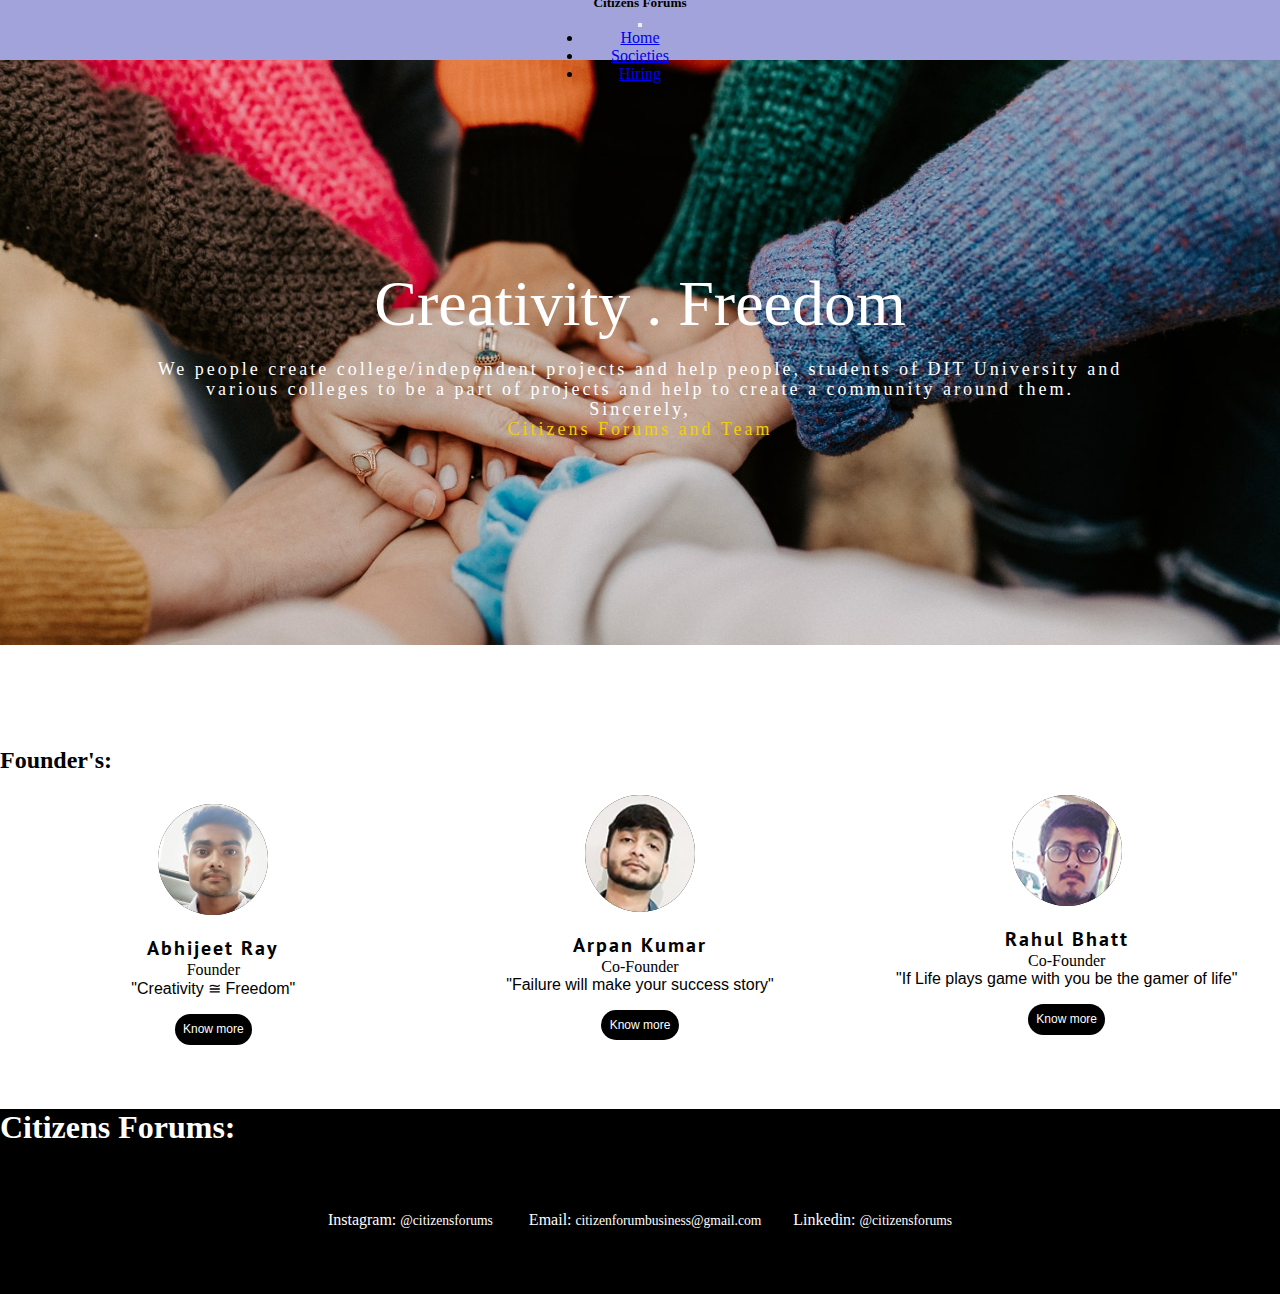
<file: index.html>
<!doctype html><html lang="en"><head> <meta charset="utf-8"> <meta name="viewport" content="width=device-width, initial-scale=1"> <link rel="preconnect" href="https://fonts.gstatic.com"> <link rel="shortcut icon" href="images/favicon.png"/> <link href="https://fonts.googleapis.com/css2?family=Poppins:wght@200&display=swap" rel="stylesheet"> <link rel="preconnect" href="https://fonts.googleapis.com"> <link rel="preconnect" href="https://fonts.gstatic.com" crossorigin> <link href="https://fonts.googleapis.com/css2?family=PT+Sans&display=swap" rel="stylesheet"> <link rel="stylesheet" href="style.css"> <link rel="stylesheet" href="navStyle.css"> <link href="https://cdn.jsdelivr.net/npm/bootstrap@5.1.0/dist/css/bootstrap.min.css" rel="stylesheet" integrity="sha384-KyZXEAg3QhqLMpG8r+8fhAXLRk2vvoC2f3B09zVXn8CA5QIVfZOJ3BCsw2P0p/We" crossorigin="anonymous"> <title>Citizen Forum</title></head><body> <nav class="navbar navbar-light bg-light relative-top"> <div class="container-fluid"> <a class="navbar-brand" href="./index.html">Citizens Forums</a> <button class="navbar-toggler" type="button" data-bs-toggle="offcanvas" data-bs-target="#offcanvasNavbar" aria-controls="offcanvasNavbar"> <span class="navbar-toggler-icon"></span> </button> <div class="offcanvas offcanvas-end" tabindex="-1" id="offcanvasNavbar" aria-labelledby="offcanvasNavbarLabel"> <div class="offcanvas-header"> <h5 class="offcanvas-title" id="offcanvasNavbarLabel">Citizens Forums</h5> <button type="button" class="btn-close text-reset" data-bs-dismiss="offcanvas" aria-label="Close"></button> </div><div class="offcanvas-body"> <ul class="navbar-nav justify-content-end flex-grow-1 pe-3"> <li class="nav-item"> <a class="nav-link active" aria-current="page" href="./index.html">Home</a> </li><li class="nav-item"> <a class="nav-link active" aria-current="page" href="./societies.html">Societies</a> </li><li class="nav-item"> <a class="nav-link active" aria-current="page" href="./hiring.html">Hiring</a> </li></ul> </div></div></div></nav> <div class="midcon"> <div class="qoute"> <p class="words">Creativity . Freedom</p><P class="aboutreq">We people create college/independent projects and help people, students of DIT University and various colleges to be a part of projects and help to create a community around them. <br>Sincerely, <br><span style=" color: rgb(240, 206, 13);">Citizens Forums and Team</span> </div><div class="slide1"> <img class="homevideo" src="video/home.jpg"> </div></div><div class="emptydiv1"> <P class="aboutreqq">We people create college/independent projects and help people, students of DIT University and various colleges to be a part of projects and help to create a community around them. <br>Sincerely, <br><span style=" color: rgb(240, 206, 13);">Citizens Forums and Team</span> </div><div class="midwayq"> <h2>Founder's:</h2> <div class="containtone"> <img class="abhipic" src="images/abhijeetpro.png" alt="Abhijeet Ray"> <h3 class="name">Abhijeet Ray</h3> <p class="tag">Founder</p><p class="qoute2">"Creativity ≅ Freedom"</p><a href="https://www.linkedin.com/in/abhijeet-ray-b62957190/" target="_blank"><button class="button">Know more</button></a> </div><div class="containttwo"> <img class="arpanpic" src="images/arpanprofile.png" alt="Arpan Kumar"> <h3 class="name">Arpan Kumar</h3> <p class="tag">Co-Founder</p><p class="qoute2">"Failure will make your success story"</p><a href="https://www.linkedin.com/in/arpan-kumar-9b2810215/" target="_blank"><button class="button">Know more</button></a> </div><div class="contiantthree"> <img class="rahulpic" src="images/rahulproflile.png" alt="Rahul Bhatt"> <h3 class="name">Rahul Bhatt</h3> <p class="tag">Co-Founder</p><p class="qoute2">"If Life plays game with you be the gamer of life"</p><a href="https://www.linkedin.com/in/rahul-bhatt-3bb309202" target="_blank"><button class="button">Know more</button></a> </div></div><div class="footer"> <div class="tagg"> <h1>Citizens Forums:</h1> </div><div class="insta"> <div class="div"></div><div class="div"> <p>Instagram: <a href="https://www.instagram.com/citizensforums" target="_blank">@citizensforums</a> </p><p>Email: <a href="mailto:citizenforumbusiness@gmail.com" target="_blank">citizenforumbusiness@gmail.com</a></p><p>Linkedin: <a href="https://www.linkedin.com/company/citizens-forums" target="_blank">@citizensforums</a></p></div></div></div><script src="https://cdn.jsdelivr.net/npm/bootstrap@5.1.0/dist/js/bootstrap.bundle.min.js" integrity="sha384-U1DAWAznBHeqEIlVSCgzq+c9gqGAJn5c/t99JyeKa9xxaYpSvHU5awsuZVVFIhvj" crossorigin="anonymous"></script></body></html>
</file>
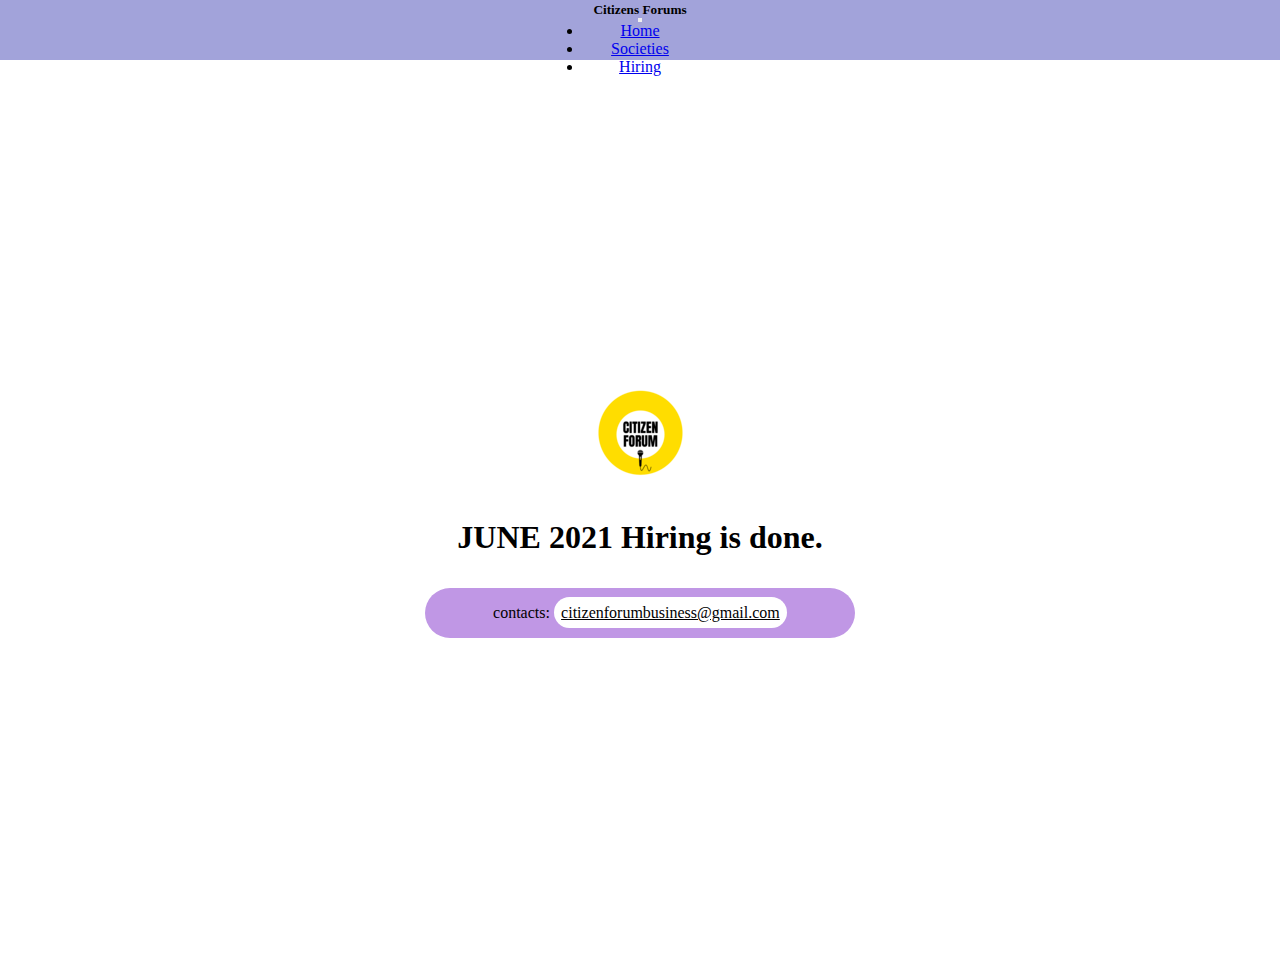
<file: hiring.html>
<html lang="en"><head> <meta charset="UTF-8"> <meta http-equiv="X-UA-Compatible" content="IE=edge"> <meta name="viewport" content="width=device-width, initial-scale=1.0"> <title>Hiring</title> <link rel="stylesheet" href="hiring.css"> <link rel="shortcut icon" href="images/favicon.png"/> <link rel="stylesheet" href="navStyle.css"> <link href="https://cdn.jsdelivr.net/npm/bootstrap@5.1.0/dist/css/bootstrap.min.css" rel="stylesheet" integrity="sha384-KyZXEAg3QhqLMpG8r+8fhAXLRk2vvoC2f3B09zVXn8CA5QIVfZOJ3BCsw2P0p/We" crossorigin="anonymous"></head><body> <nav class="navbar navbar-light bg-light relative-top"> <div class="container-fluid"> <a class="navbar-brand" href="./index.html">Citizens Forums</a> <button class="navbar-toggler" type="button" data-bs-toggle="offcanvas" data-bs-target="#offcanvasNavbar" aria-controls="offcanvasNavbar"> <span class="navbar-toggler-icon"></span> </button> <div class="offcanvas offcanvas-end" tabindex="-1" id="offcanvasNavbar" aria-labelledby="offcanvasNavbarLabel"> <div class="offcanvas-header"> <h5 class="offcanvas-title" id="offcanvasNavbarLabel">Citizens Forums</h5> <button type="button" class="btn-close text-reset" data-bs-dismiss="offcanvas" aria-label="Close"></button> </div><div class="offcanvas-body"> <ul class="navbar-nav justify-content-end flex-grow-1 pe-3"> <li class="nav-item"> <a class="nav-link active" aria-current="page" href="./index.html">Home</a> </li><li class="nav-item"> <a class="nav-link active" aria-current="page" href="./societies.html">Societies</a> </li><li class="nav-item"> <a class="nav-link active" aria-current="page" href="./hiring.html">Hiring</a> </li></ul> </div></div></div></nav> <main> <a href="https://www.citizensforums.com"><img src="images/logo.png" alt=""></a> <div> <h1>JUNE 2021 Hiring is done. </h1> <p><span>contacts:</span> <a href="mailto:citizenforumbusiness@gmail.com" class="link">citizenforumbusiness@gmail.com</a> </p></div></main> <script src="https://cdn.jsdelivr.net/npm/bootstrap@5.1.0/dist/js/bootstrap.bundle.min.js" integrity="sha384-U1DAWAznBHeqEIlVSCgzq+c9gqGAJn5c/t99JyeKa9xxaYpSvHU5awsuZVVFIhvj" crossorigin="anonymous"></script></body></html>
</file>
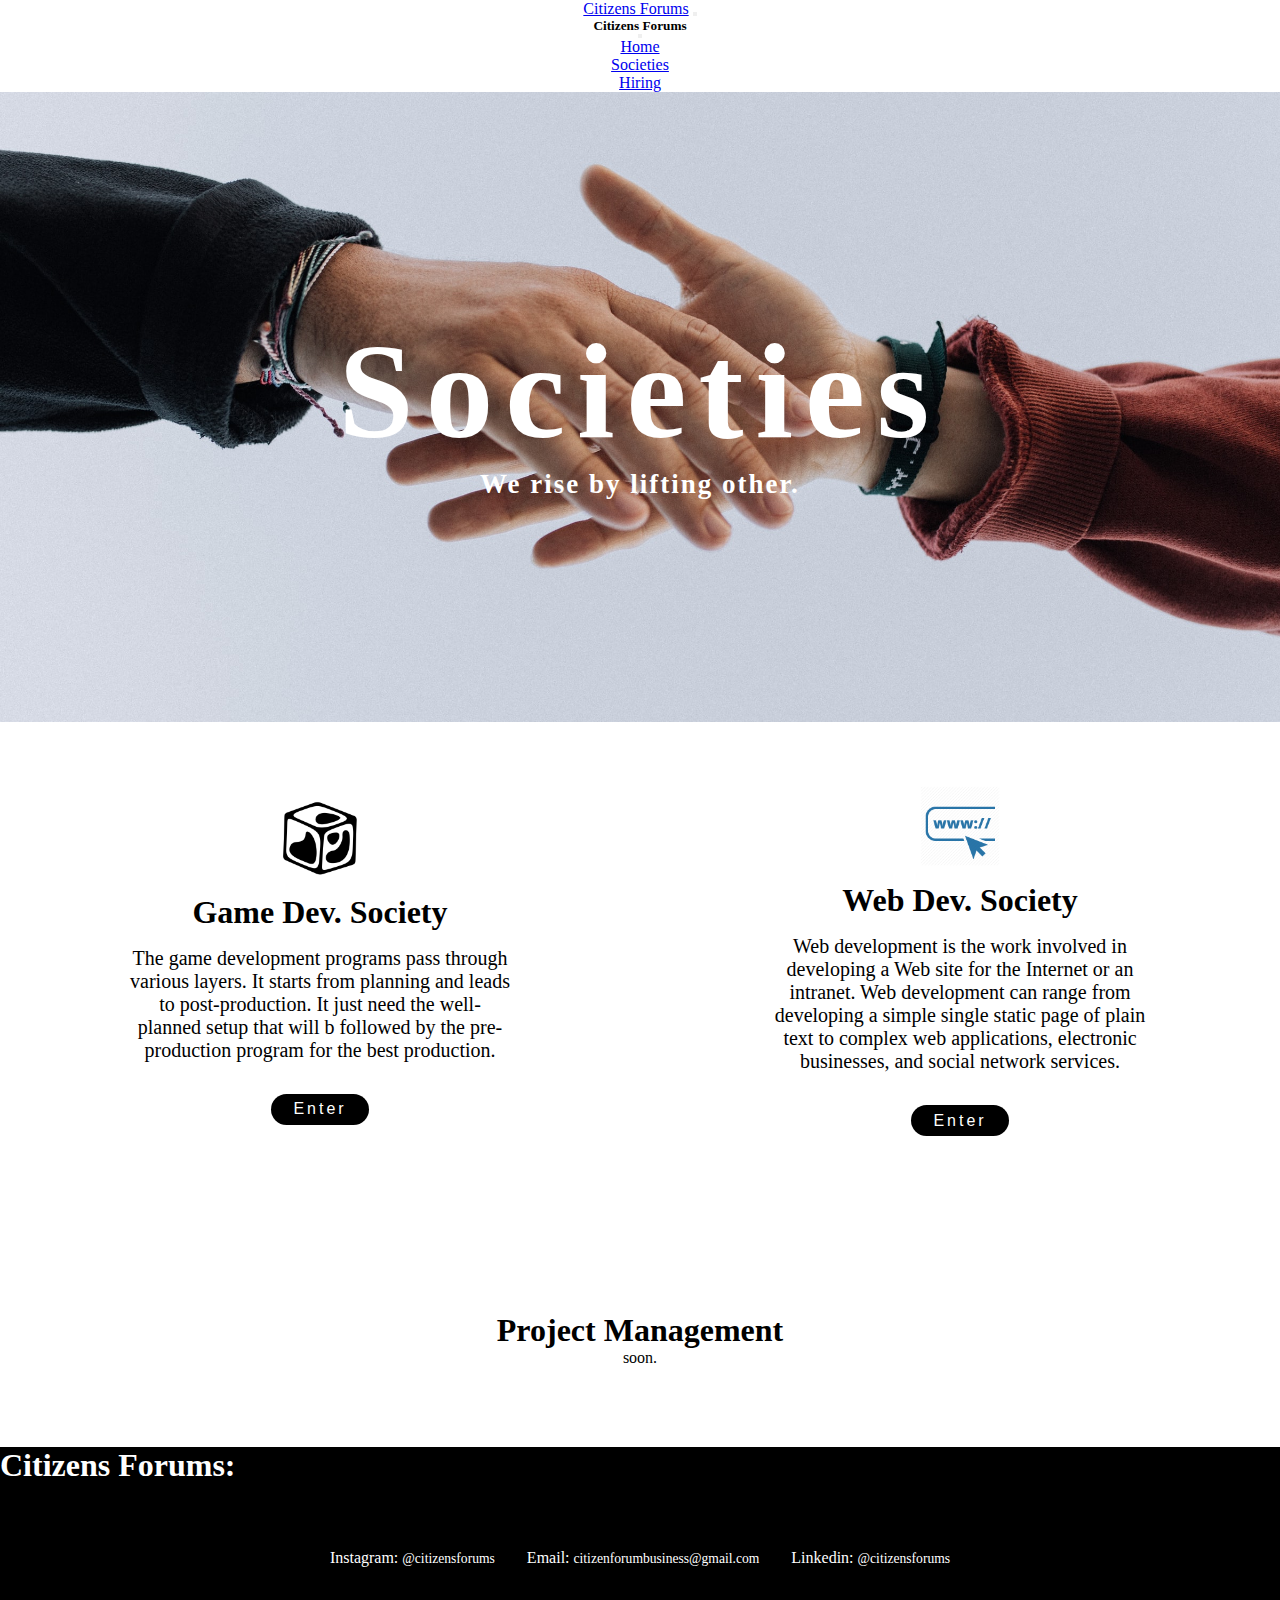
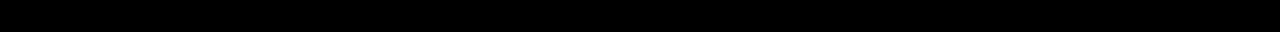
<file: societies.html>
<html lang="en"><head> <meta charset="UTF-8"> <meta http-equiv="X-UA-Compatible" content="IE=edge"> <meta name="viewport" content="width=device-width, initial-scale=1.0"> <title>Societies</title> <link href="https://fonts.googleapis.com/css2?family=Poppins:wght@200&display=swap" rel="stylesheet"> <link rel="preconnect" href="https://fonts.googleapis.com"> <link rel="preconnect" href="https://fonts.gstatic.com" crossorigin> <link href="https://fonts.googleapis.com/css2?family=PT+Sans&display=swap" rel="stylesheet"> <link rel="stylesheet" href="societies.css"> <link rel="shortcut icon" href="images/favicon.png"/> <link href="https://cdn.jsdelivr.net/npm/bootstrap@5.1.0/dist/css/bootstrap.min.css" rel="stylesheet" integrity="sha384-KyZXEAg3QhqLMpG8r+8fhAXLRk2vvoC2f3B09zVXn8CA5QIVfZOJ3BCsw2P0p/We" crossorigin="anonymous"></head><body> <nav class="navbar navbar-light bg-light relative-top"> <div class="container-fluid"> <a class="navbar-brand" href="./index.html">Citizens Forums</a> <button class="navbar-toggler" type="button" data-bs-toggle="offcanvas" data-bs-target="#offcanvasNavbar" aria-controls="offcanvasNavbar"> <span class="navbar-toggler-icon"></span> </button> <div class="offcanvas offcanvas-end" tabindex="-1" id="offcanvasNavbar" aria-labelledby="offcanvasNavbarLabel"> <div class="offcanvas-header"> <h5 class="offcanvas-title" id="offcanvasNavbarLabel">Citizens Forums</h5> <button type="button" class="btn-close text-reset" data-bs-dismiss="offcanvas" aria-label="Close"></button> </div><div class="offcanvas-body"> <ul class="navbar-nav justify-content-end flex-grow-1 pe-3"> <li class="nav-item"> <a class="nav-link active" aria-current="page" href="./index.html">Home</a> </li><li class="nav-item"> <a class="nav-link active" aria-current="page" href="./societies.html">Societies</a> </li><li class="nav-item"> <a class="nav-link active" aria-current="page" href="./hiring.html">Hiring</a> </li></ul> </div></div></div></nav> <main> </div><div class="topcontent"> <img class="top" src="images/top.jpg" alt=""> <h1>Societies</h1> <h2>We rise by lifting other.</h2> </div><div class="midcontent"> <div class="cell"> <img src="images/ice-icon-1665.png" alt=""> <h1>Game Dev. Society</h1> <p>The game development programs pass through various layers. It starts from planning and leads to post-production. It just need the well- planned setup that will b followed by the pre-production program for the best production.</p><button><a href="GameDev.html" target="_blank">Enter</a></button> </div><div class="cell"> <img src="images/game.png" alt=""> <h1>Web Dev. Society</h1> <p>Web development is the work involved in developing a Web site for the Internet or an intranet. Web development can range from developing a simple single static page of plain text to complex web applications, electronic businesses, and social network services.</p><button><a href="WebDev.html" target="_blank">Enter</a></button> </div><div class="cell3"> <h1>Project Management</h1> <p>soon.</p></div></div><div class="footer"> <div class="tagg"> <h1>Citizens Forums:</h1> </div><div class="insta"> <div class="div"></div><div class="div"> <p>Instagram: <a href="https://www.instagram.com/citizensforums" target="_blank">@citizensforums</a> </p><p>Email: <a href="mailto:citizenforumbusiness@gmail.com" target="_blank">citizenforumbusiness@gmail.com</a> </p><p>Linkedin: <a href="https://www.linkedin.com/company/citizens-forums" target="_blank">@citizensforums</a> </p></div></div></div></main> <script src="https://cdn.jsdelivr.net/npm/bootstrap@5.1.0/dist/js/bootstrap.bundle.min.js" integrity="sha384-U1DAWAznBHeqEIlVSCgzq+c9gqGAJn5c/t99JyeKa9xxaYpSvHU5awsuZVVFIhvj" crossorigin="anonymous"></script></body></html>
</file>
<file: style.css>
*{box-sizing: border-box; margin: 0; padding: 0; text-align: center;}body{margin: 0; text-align: center;}.midcon{height: 65vh; width: 100%; display: flex; align-items: center; justify-content: center; background-color: rgb(156, 123, 218); position: relative;}.qoute{z-index: 1; width: 80%;}.words{font-size: 5vw; color: rgb(255, 255, 255);}.homevideo{position: absolute; top: 0; left: 0; width: 100%; height: 65vh; object-fit: cover;}.aboutreq{font-size: 18px; color: rgb(255, 255, 255); line-height: 20px; letter-spacing: 3px; margin-top: 1em;}.midwayq{display: grid; position: relative; height: fit-content; grid-template-columns: repeat(3, 1fr); margin: 3rem auto; z-index: 1; text-align: center; place-content: center; padding-top: 3rem; margin-bottom: 3rem;}.midwayq h2{position: absolute; top: 0; left: 0;}.abhipic{margin-top: 1vmin; border-radius: 50%; background-color: black; width: 110px;}.arpanpic{border-radius: 50%; background-color: black; width: 110px;}.rahulpic{background-color: black; border-radius: 50%; width: 110px;}.qoute2{font-family: 'Quicksand', sans-serif; font-size: 16px; margin: auto;}.name{font-family: 'PT Sans', sans-serif; margin: 1rem 0 0 0; font-size: 20px; letter-spacing: 2px;}.tag{font-size: 16px;}/* .button{text-decoration: none; background-color: rgb(0, 0, 0); font-size: 1vmax; color: white; border-radius: 35px; outline: none; border: 0px solid; padding: 1em; margin: 1rem;}:hover.button{background-color: rgb(47, 118, 248);}*/.button{font: 12px Arial; display: inline-block; padding: .7em; text-align: center; color: white; background-color: black; margin: 1rem; border-radius: 40px; border: 0px solid white; outline: none; cursor: pointer;}.button:hover{background-color: rgb(51, 173, 255);}/* a{cursor: cell;}*/.footer{grid-column: 1/ -1; display: grid; grid-template-rows: 1fr 4fr; width: 100%; border: none; background-color: black; color: white;}.tagg h1{text-align: left;}.footer a{color: white; text-decoration: none; cursor: pointer; /* background-image: linear-gradient(to right, rgb(233, 166, 166), rgb(117, 108, 240)); */ font-size: .85em;}.footer p{display: inline; padding: 16px; font-size: 1em;}.insta{margin: auto;}.emptydiv1{visibility: collapse;}@media (min-width: 600px){.icon{width: 1rem;}.idicon{font-size: 1rem;}.insta{font-size: 1rem;}}@media (max-width:700px){body{overflow-x: hidden;}.words{font-size: 9vmin; color: rgb(255, 255, 255);}.midcon{height: 400px; width: 100%; display: flex; align-items: center; justify-content: center; background-color: rgb(156, 123, 218);}.qoute{z-index: .5; width: 95%;}.homevideo{position: absolute; top: 0; left: 0; width: 100%; height: 400px; object-fit: cover;}.aboutreq{font-size: 18px; color: rgb(255, 255, 255); line-height: 20px; letter-spacing: 0px; margin-top: 1em; display: none;}.aboutreqq{font-size: 18px; color: rgb(0, 0, 0); line-height: 20px; letter-spacing: 2px; margin-top: 1em; width: 90%; margin: 2rem auto;}.emptydiv1{visibility: visible;}.midwayq{display: grid; position: relative; grid-template-columns: 1fr; z-index: 1; text-align: center; width: 100%; place-content: center;}.abhipic{margin-top: 1vmin; border-radius: 50%; background-color: black; width: 15vmax;}.arpanpic{border-radius: 50%; background-color: black; width: 15vmax;}.rahulpic{background-color: black; border-radius: 50%; width: 15vmax;}.qoute2{font-family: 'Quicksand', sans-serif; font-size: 4vw; margin: auto;}.name{font-family: 'Montserrat', sans-serif; margin: 1rem 0 0 0; font-size: 16px;}.tag{font-size: 16px;}.qoute2{width: 90%; font-size: 16px; padding: 5px;}.footer{grid-column: 1/ -1; display: grid; grid-template-rows: 1fr 4fr; width: 100%; border: none; background-color: black; color: white;}.insta{display: grid; grid-template-columns: 1fr 8fr ;}.footer p{text-align: left; display: block;}.footer a{font-size: .75em;}.midwayq .containtone, .containttwo, .containtthree{border-bottom: 1px solid black; margin: 3em;}.tagg h1{text-align: left; font-size: 18px;}}
</file>
<file: navStyle.css>
nav{
    display:flex;
    justify-content: space-around;
    align-items: center;
    height: 60px;
    background-color: rgb(162, 163, 218);
    z-index: 10;
   position: relative;
}
.logo h4{
    color: white;
    font-weight: 5;
    letter-spacing: 5px;
    
    font-size: 30px;
    
}
.nav_links{ 
    display: flex;
    justify-content:  space-around;
    width: 50%;
    list-style: none;
    
    
}
.linka{
    padding: 0px 5px ;
    overflow: hidden;
    

}

.nav_links a {
    color: rgb(255, 255, 255);
    text-decoration: none;
    letter-spacing: 2px;
    font-size: 15px;
    opacity: 1;
    
}
.burger{
    display: none;
}

.burger div{
    margin: 4px;
    width: 20px;
    height: 2px;
    background-color: white;
    transition: transform .5s ease-in;
}


@media  (max-width: 700px){
    
    body{
        overflow-x: hidden;
        z-index: 2;
    }

    .burger{
        display:block;
        cursor: pointer;
    }
    
    .nav_links a {
        color: rgb(0, 0, 0);
        text-decoration: none;
        letter-spacing: 2px;
        font-size: 12px;
        z-index: 2;
    }
    .linka{
        opacity: 0;
    }
    .nav_links{
        position: absolute;
        right: 0;
        height: 450px;
        width: 250px;
        top: 60px;
        background-color: rgb(200, 200, 206);
        display: flex;
        flex-direction: column;
        align-items: center;
        z-index: 2;
        transform: translateX(100%);
        transition: transform 0.5s ease-in;
      
    }
    .linka:hover{
        border: 0px solid white;
        margin: 0px;
    }
    
}


.nav-active{
    transform: translateX(0%);
    z-index: 5;
}


@keyframes navLinkFade{
    
    from{
        opacity: 0;
        transform:translateX(50px);
    }

    to{
        opacity: 1;
        transform: translateX(0px);
    }
}

.toggle .line1{
    transform: rotate(-45deg) translate(-5px,6px);
}
.toggle .line2{
    opacity: 0;
}
.toggle .line3{
    transform: rotate(45deg) translate(-5px,-6px);
}
</file>
<file: hiring.css>
*{margin: 0; padding: 0; text-align: center; box-sizing: border-box;}main{display: grid; place-content: center; width: 100vw; height: 100vh; background-color: rgb(255, 255, 255);}p{background-color: rgb(192, 151, 229); border-radius: 35px; padding: 1rem;}.link{color: rgb(0, 0, 0); background-color: rgb(255, 255, 255); border-radius: 35px; padding: .8vmin;}span{font-size: 1rem;}h1{margin: 2rem;}@media (max-width:700px){body{overflow-x: hidden;}}
</file>
<file: societies.css>
*{margin: 0; padding: 0; box-sizing: border-box; text-align: center;}.topcontent{height: 70vh; width: 100%; display: grid; background-color: rgba(176, 85, 204, 0.473); display: grid; place-content: center; position: relative; text-align: center;}.topcontent h1{z-index: 1; color: rgb(255, 255, 255); font-size: 15vmin; letter-spacing: 12px;}.topcontent h2{z-index: 1; color: rgb(255, 255, 255); letter-spacing: 2px; font-size: 3vmin;}.top{width: 100%; position: absolute; height: 70vh; object-fit: cover;}.midcontent{display: grid; grid-template-columns: 1fr 1fr; text-align: center; place-items: center;}.cell{margin: 4rem; width: 30vw;}.cell img{width: 80px;}.cell h1{margin: 1rem;}.cell p{font-size: 20px;}.cell3{grid-column: 1/ -1; margin: 5rem;}.cell button{margin: 2rem; border-radius: 35px; padding: .5em; border: none; background-color: black;}.cell a{text-decoration: none; font-size: 16px; color: white; letter-spacing: 3px; padding: 1em;}:hover.cell button{background-color: rgb(20, 111, 216);}.footer{text-align: center; display: grid; grid-template-rows: 1fr 4fr; width: 100%; border: none; background-color: black; color: white;}.tagg h1{text-align: left;}.footer a{color: white; text-decoration: none; cursor: pointer; font-size: .85em;}.footer p{display: inline-block; padding: 16px; font-size: 1em;}.insta{margin: auto;}@media (max-width: 700px){.citizen_logo{width: 15vw;}body{overflow-x: hidden;}#navlinks{font-size: 4vw;}.totalnav{display: grid; position: absolute; grid-template-columns: 1fr 4fr; width: 100%;}.midcontent{display: grid; grid-template-columns: 1fr; text-align: center; place-items: center;}.cell{margin: 1rem; width: 85%; border-bottom: 1px solid black;}.topcontent h1{z-index: 1; color: rgb(255, 255, 255); font-size: 19vw; letter-spacing: 0px;}.topcontent h2{z-index: 1; color: rgb(255, 255, 255); letter-spacing: 2px; font-size: 3vmax;}.footer{grid-column: 1/ -1; display: grid; grid-template-rows: 1fr 4fr; width: 100%; border: none; background-color: black; color: white;}.insta{display: grid; grid-template-columns: 1fr 8fr ;}.footer p{text-align: left; display: block;}.tagg h1{text-align: left; font-size: 18px;}.cell p{font-size:17px;}}
</file>
